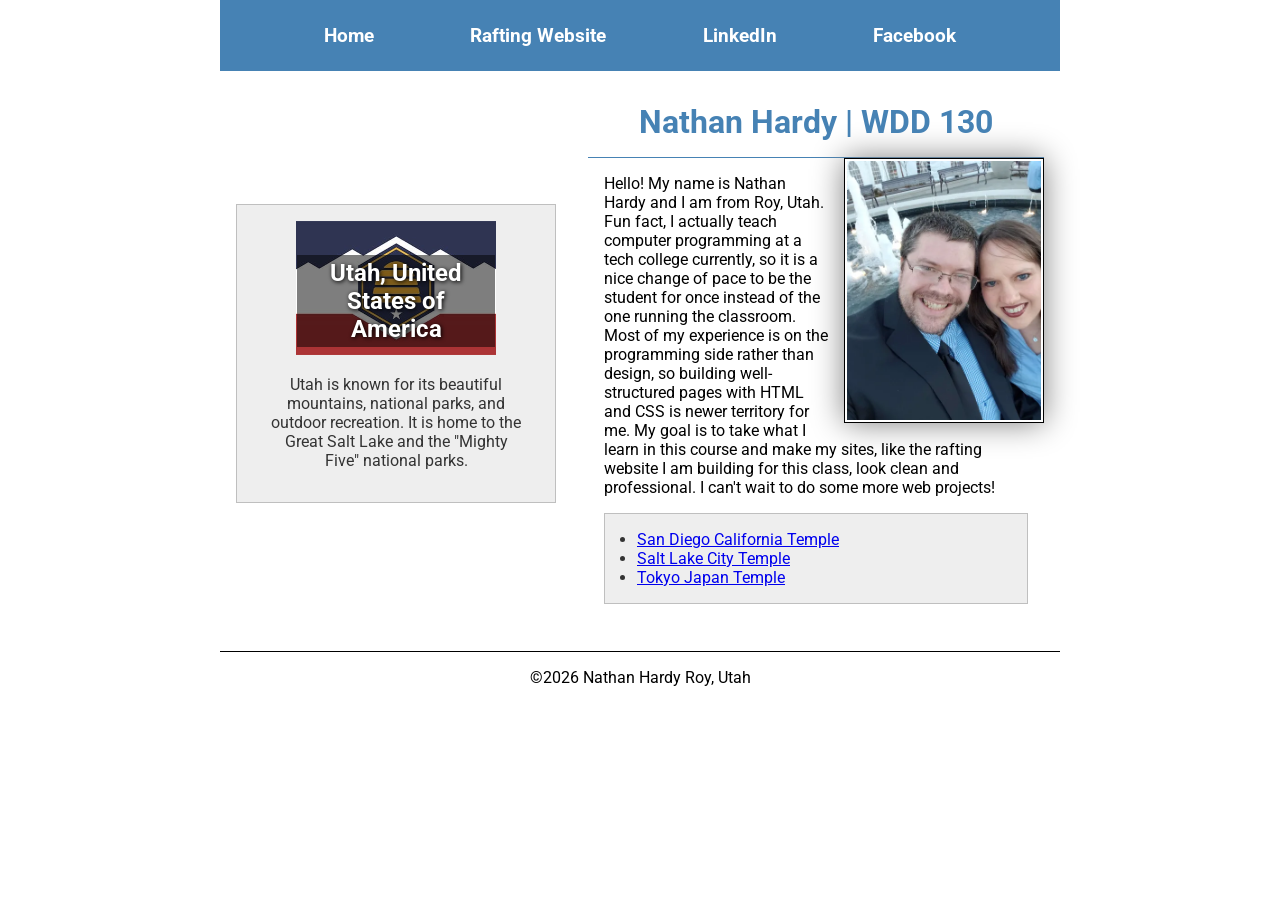
<file: index.html>
<!DOCTYPE html>
<html lang="en">

<head>
    <meta charset="UTF-8">
    <meta name="viewport" content="width=device-width, initial-scale=1.0">
    <meta name="description"
      content="Nathan Hardy's personal homepage for WDD 130 featuring his background, computer programming experience, and introduction to web development projects.">
    <meta name="author" content="Nathan Hardy">
    <link rel="preconnect" href="https://fonts.googleapis.com">
    <link rel="preconnect" href="https://fonts.gstatic.com" crossorigin>
    <link
      href="https://fonts.googleapis.com/css2?family=Roboto:ital,wght@0,400;0,700;1,400&display=swap"
      rel="stylesheet">
    <link rel="stylesheet" href="styles/styles.css">
    <title>Nathan Hardy | WDD 130</title>
</head>

<body>
    <header>
        <nav>
            <a href="#">Home</a>
            <a href="wwr/about.html">Rafting Website</a>
            <a href="https://linkedin.com">LinkedIn</a>
            <a href="https://facebook.com">Facebook</a>
        </nav>
    </header>

    <div class="grid">
        <main>
            <h1>Nathan Hardy | WDD 130</h1>
            <img src="images/profile.webp" alt="Hello, my name is Nathan Hardy" width="200">
            <p>Hello! My name is Nathan Hardy and I am from Roy, Utah. Fun fact, I actually teach
                computer programming at a tech college currently, so it is a nice change of pace
                to be the student for once instead of the one running the classroom. Most of my
                experience is on the programming side rather than design, so building
                well-structured pages with HTML and CSS is newer territory for me. My goal is to
                take what I learn in this course and make my sites, like the rafting website I am
                building for this class, look clean and professional. I can't wait to do some more
                web projects!
            </p>

            <ul class="box indent">
                <li><a href="https://www.churchofjesuschrist.org/temples/details/san-diego-california-temple?lang=eng"
                      target="_blank">
                        San Diego California Temple</a></li>
                <li><a href="https://www.churchofjesuschrist.org/temples/details/salt-lake-temple?lang=eng"
                      target="_blank">
                        Salt Lake City Temple</a></li>
                <li><a href="https://www.churchofjesuschrist.org/temples/details/tokyo-japan-temple?lang=eng"
                      target="_blank">Tokyo
                        Japan Temple</a></li>
            </ul>
        </main>
        <aside class="box">
            <h2>Utah, United States of America</h2>
            <img src="images/flag.jpg" alt="Flag of Utah">
            <p>
                Utah is known for its beautiful mountains, national parks, and outdoor recreation.
                It is home to the Great Salt Lake and the "Mighty Five" national parks.
            </p>
        </aside>
    </div>
    <footer>
        <p>&copy;2026 Nathan Hardy Roy, Utah</p>
    </footer>
</body>

</html>
</file>
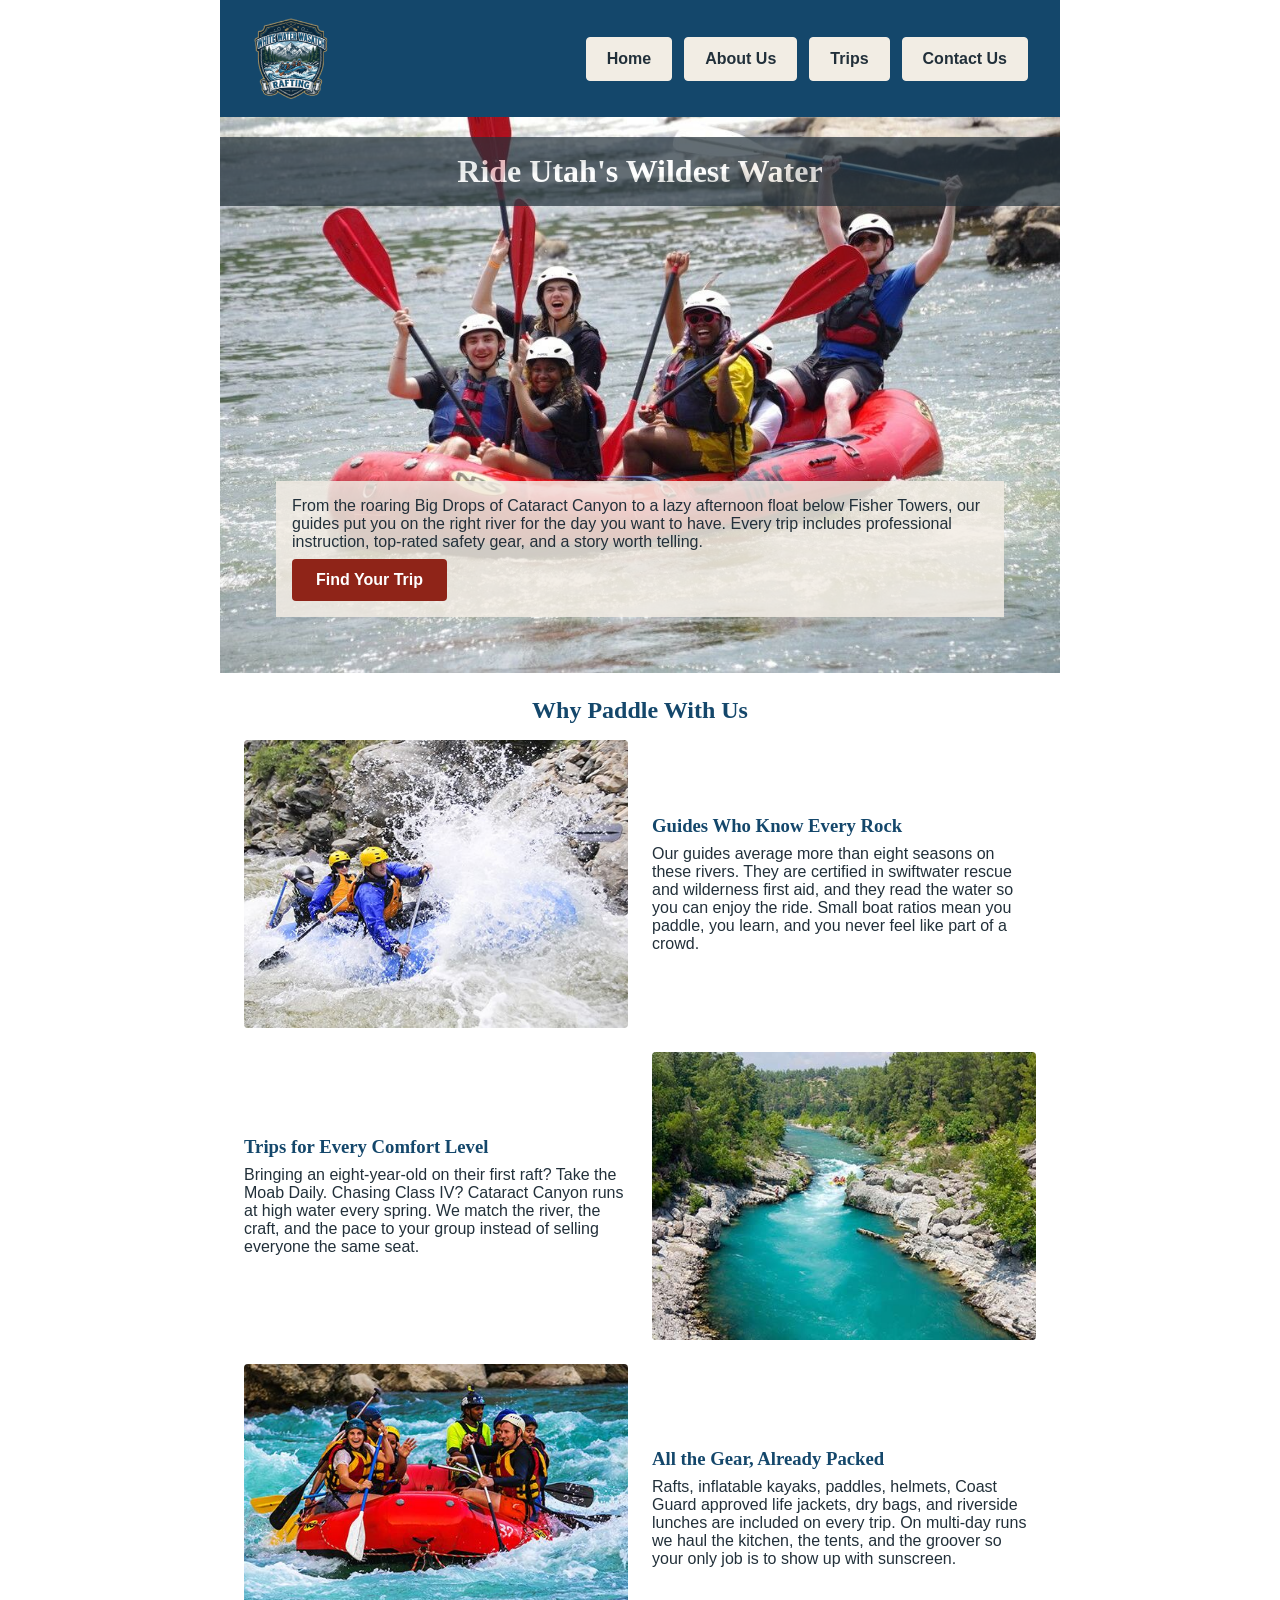
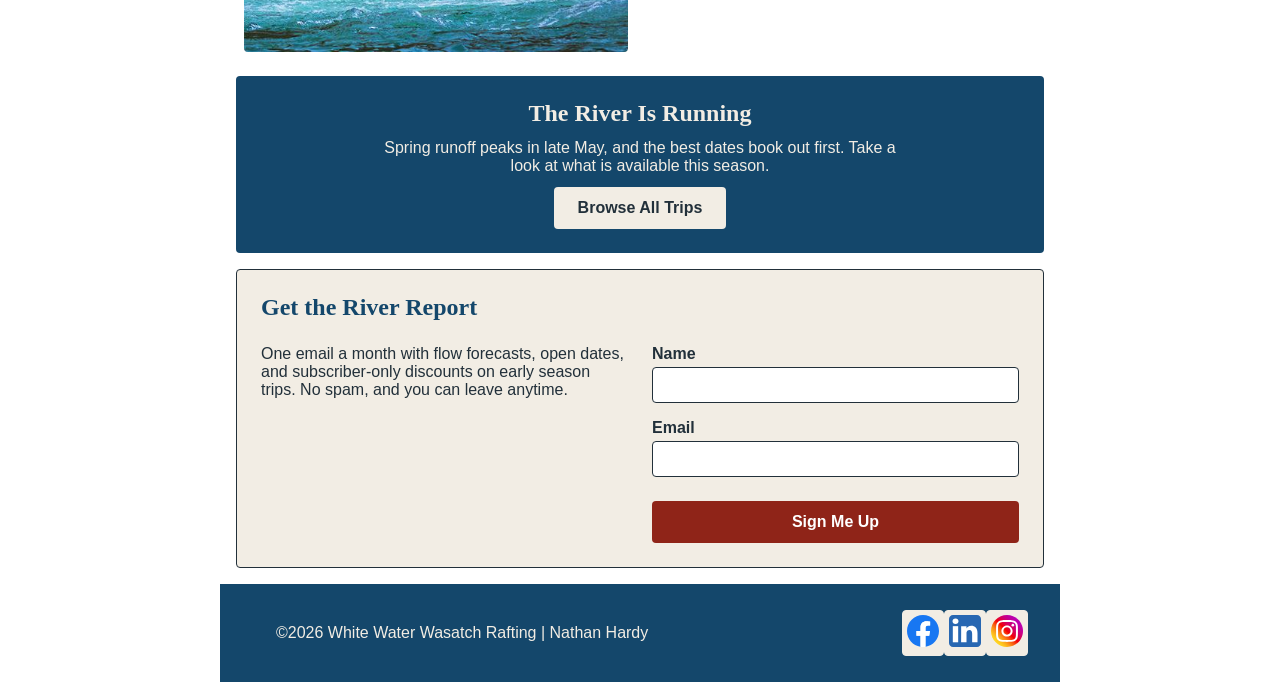
<file: wwr/index.html>
<!DOCTYPE html>
<html lang="en">

<head>
    <meta charset="UTF-8">
    <meta name="viewport" content="width=device-width, initial-scale=1.0">
    <meta name="description"
      content="White Water Wasatch Rafting guides half-day and multi-day whitewater trips on Utah's Colorado, Green, and Weber rivers. Book a guided adventure for your family, friends, or group.">
    <meta name="author" content="Nathan Hardy">
    <link rel="stylesheet" href="styles/rafting.css">
    <title>White Water Wasatch Rafting | Guided Whitewater Trips in Utah</title>
</head>

<body>
    <header>
        <img src="images/logo.png" alt="White Water Wasatch Rafting logo">
        <nav>
            <ul>
                <li><a href="index.html">Home</a></li>
                <li><a href="about.html">About Us</a></li>
                <li><a href="trips.html">Trips</a></li>
                <li><a href="contact.html">Contact Us</a></li>
            </ul>
        </nav>
    </header>

    <main>
        <div class="hero">
            <img src="images/home-page.jpg"
              alt="Six rafters in helmets and life jackets raising their paddles in celebration as their red raft runs a rapid">
            <h1>Ride Utah's Wildest Water</h1>
            <article>
                <p>From the roaring Big Drops of Cataract Canyon to a lazy afternoon
                    float below Fisher Towers, our guides put you on the right river
                    for the day you want to have. Every trip includes professional
                    instruction, top-rated safety gear, and a story worth telling.
                </p>
                <a class="button" href="trips.html">Find Your Trip</a>
            </article>
        </div>

        <section class="offerings">
            <h2>Why Paddle With Us</h2>
            <div class="offerings-grid">
                <figure class="offering-image">
                    <img src="images/guided-rapid.jpg"
                      alt="Guide steering a raft through a breaking wave in a rocky rapid">
                </figure>
                <div class="offering-text">
                    <h3>Guides Who Know Every Rock</h3>
                    <p>Our guides average more than eight seasons on these rivers.
                        They are certified in swiftwater rescue and wilderness first
                        aid, and they read the water so you can enjoy the ride. Small
                        boat ratios mean you paddle, you learn, and you never feel
                        like part of a crowd.
                    </p>
                </div>

                <div class="offering-text">
                    <h3>Trips for Every Comfort Level</h3>
                    <p>Bringing an eight-year-old on their first raft? Take the Moab
                        Daily. Chasing Class IV? Cataract Canyon runs at high water
                        every spring. We match the river, the craft, and the pace to
                        your group instead of selling everyone the same seat.
                    </p>
                </div>
                <figure class="offering-image">
                    <img src="images/canyon-float.jpg"
                      alt="Turquoise river winding through a pine-lined canyon with a raft in the distance">
                </figure>

                <figure class="offering-image">
                    <img src="images/gear-and-guides.jpg"
                      alt="Rafters in helmets and life jackets paddling a fully equipped raft through whitewater">
                </figure>
                <div class="offering-text">
                    <h3>All the Gear, Already Packed</h3>
                    <p>Rafts, inflatable kayaks, paddles, helmets, Coast Guard
                        approved life jackets, dry bags, and riverside lunches are
                        included on every trip. On multi-day runs we haul the kitchen,
                        the tents, and the groover so your only job is to show up
                        with sunscreen.
                    </p>
                </div>
            </div>
        </section>

        <section class="cta-band">
            <h2>The River Is Running</h2>
            <p>Spring runoff peaks in late May, and the best dates book out first.
                Take a look at what is available this season.
            </p>
            <a class="button" href="trips.html">Browse All Trips</a>
        </section>

        <section class="newsletter">
            <h2>Get the River Report</h2>
            <p>One email a month with flow forecasts, open dates, and subscriber-only
                discounts on early season trips. No spam, and you can leave anytime.
            </p>
            <form class="newsletter-form" action="#" method="post">
                <div class="form-row">
                    <label for="newsletter-name">Name</label>
                    <input type="text" id="newsletter-name" name="name" required>
                </div>
                <div class="form-row">
                    <label for="newsletter-email">Email</label>
                    <input type="email" id="newsletter-email" name="email" required>
                </div>
                <button type="submit" class="submit-btn">Sign Me Up</button>
            </form>
        </section>
    </main>

    <footer>
        <p>&copy;2026 White Water Wasatch Rafting | Nathan Hardy</p>
        <nav class="socialmedia">
            <a href="https://facebook.com">
                <img src="images/facebook.svg" alt="Facebook Icon">
            </a>
            <a href="https://linkedin.com">
                <img src="images/linkedin.svg" alt="LinkedIn Icon">
            </a>
            <a href="https://instagram.com">
                <img src="images/instagram.svg" alt="Instagram Icon">
            </a>
        </nav>
    </footer>
</body>

</html>
</file>
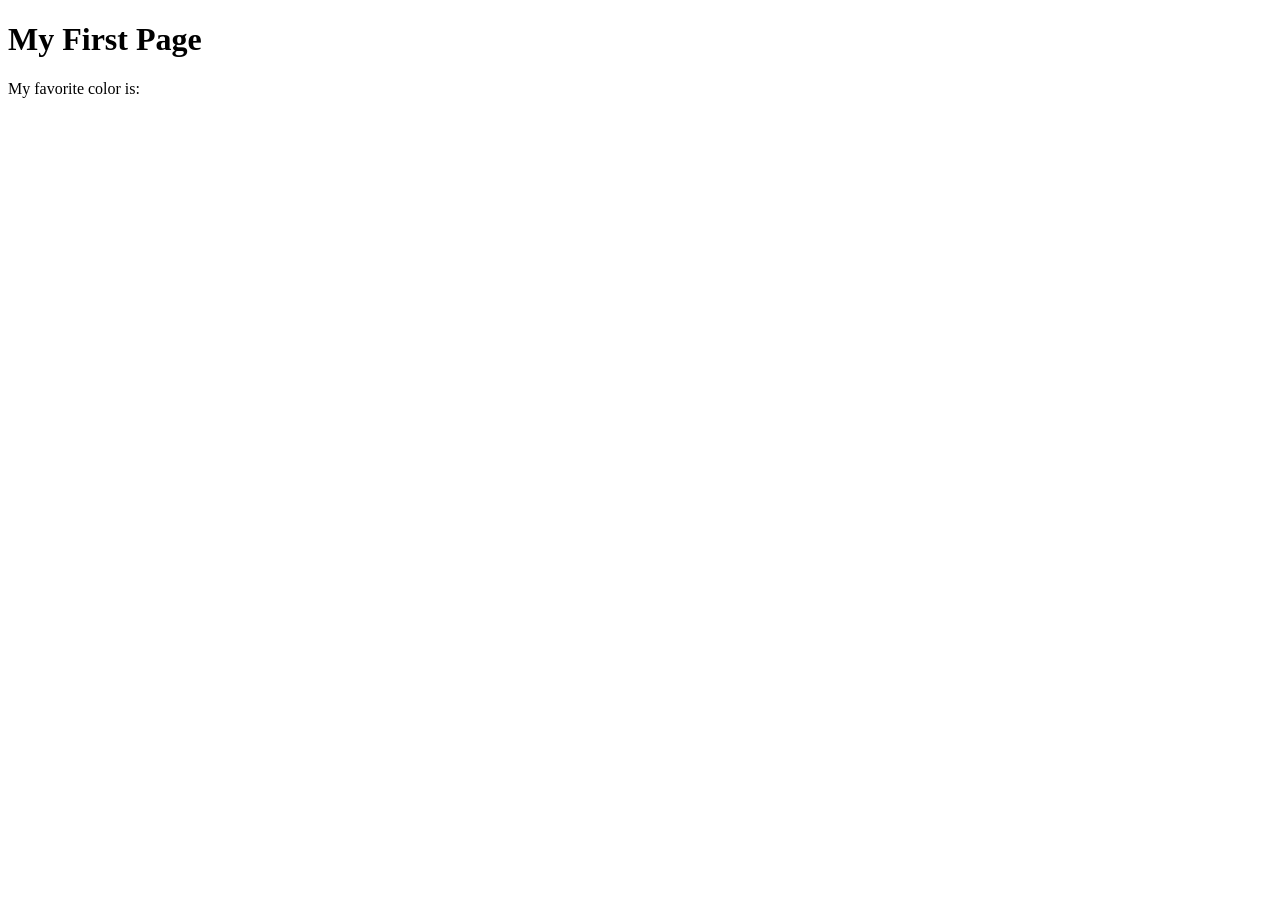
<file: week01/first-page.html>
<!DOCTYPE html>
<html lang="en">
<head>
    <meta charset="UTF-8">
    <meta name="viewport" content="width=device-width, initial-scale=1.0">
    <title>My First Page</title>
</head>
<body>
    <h1>My First Page</h1>
    <p>My favorite color is: </p>
</body>
</html>
</file>
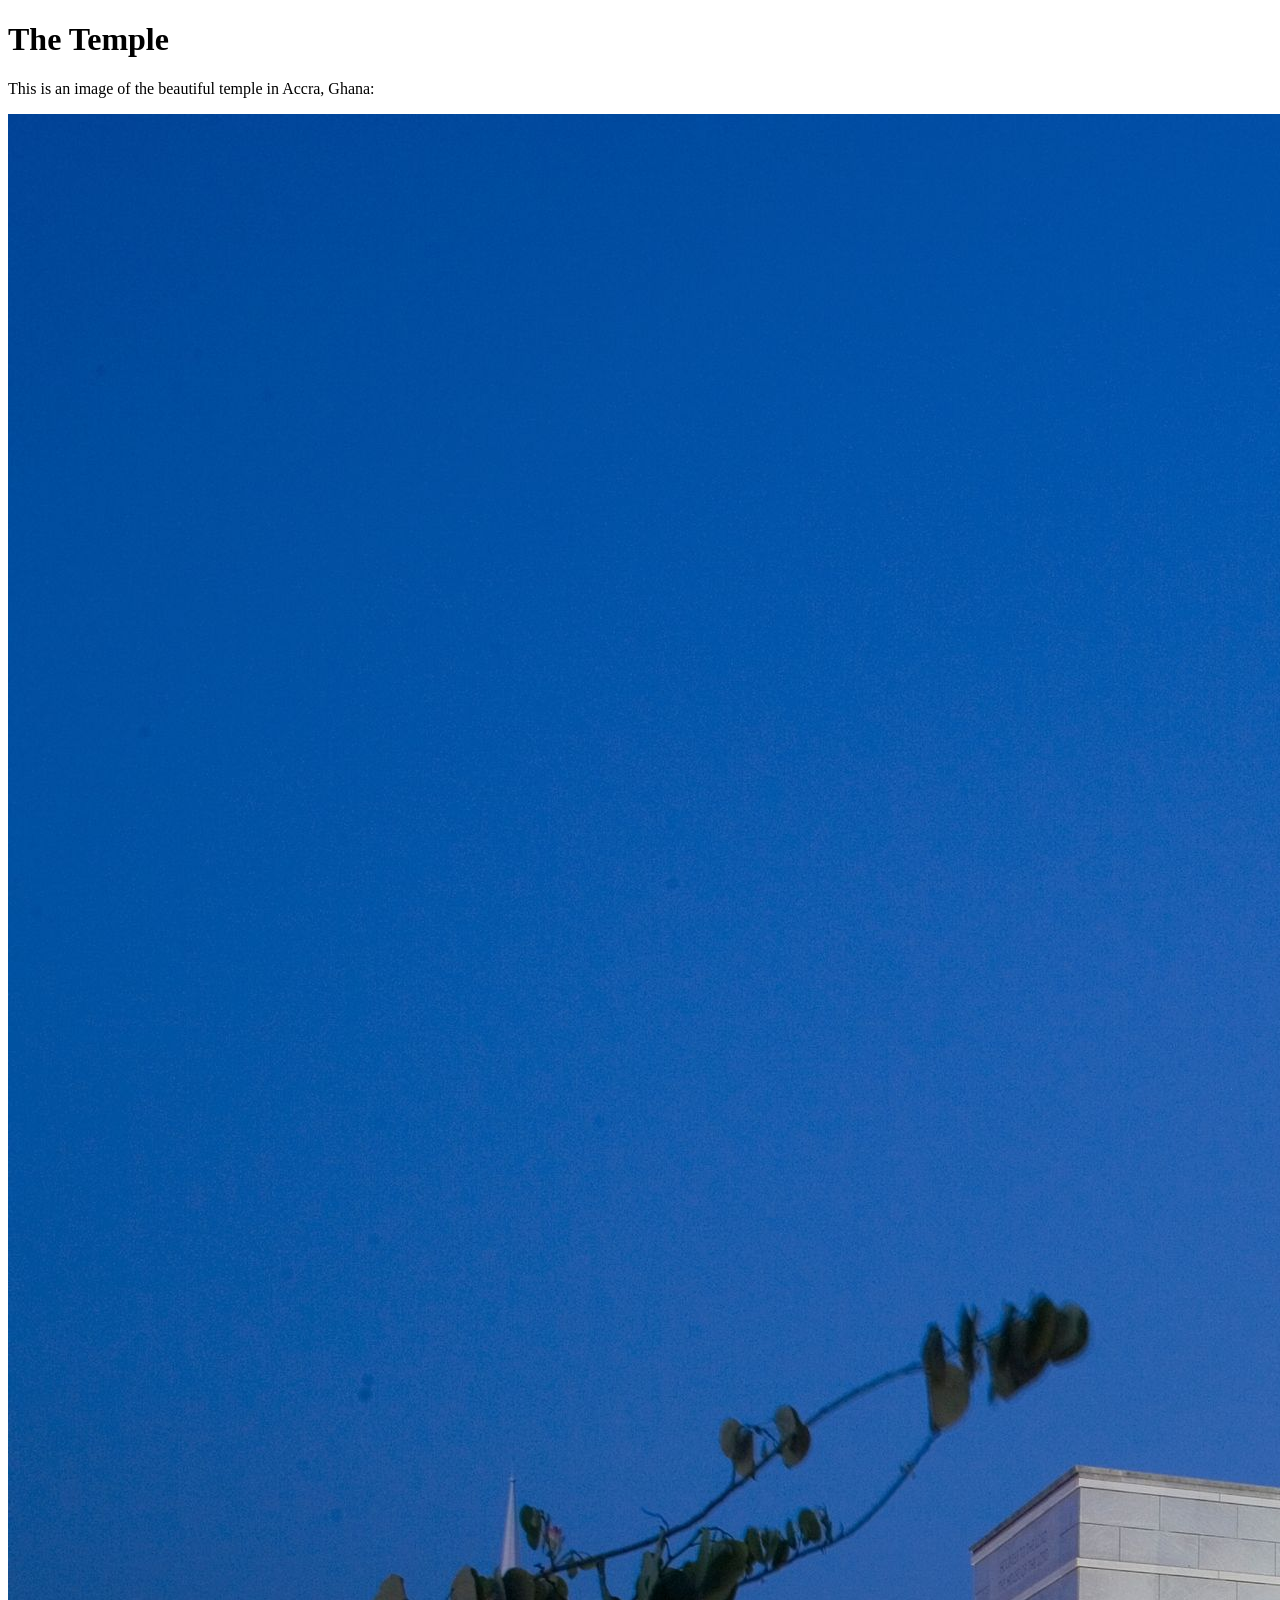
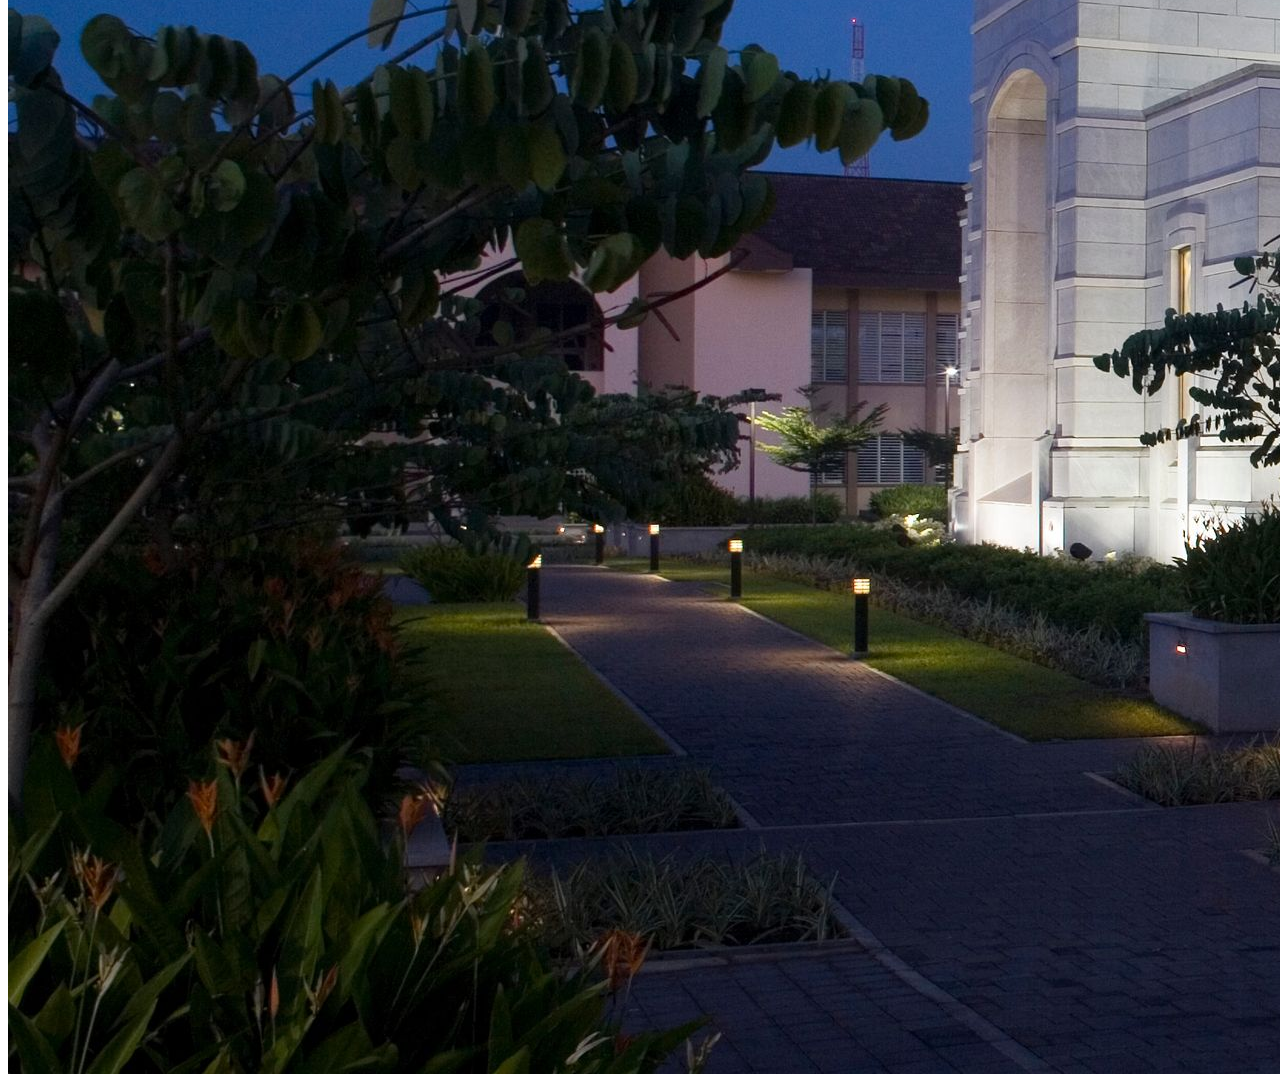
<file: week01/images.html>
<!DOCTYPE html>
<html lang="en">
<head>
    <meta charset="UTF-8">
    <meta name="viewport" content="width=device-width, initial-scale=1.0">
    <title>Temple Image</title>
</head>
<body>
    <h1>The Temple</h1>
    <p>This is an image of the beautiful temple in Accra, Ghana:</p>
    <img src="images/temple-large.jpeg" alt="The Accra Ghana Temple">
    
</body>
</html>
</file>
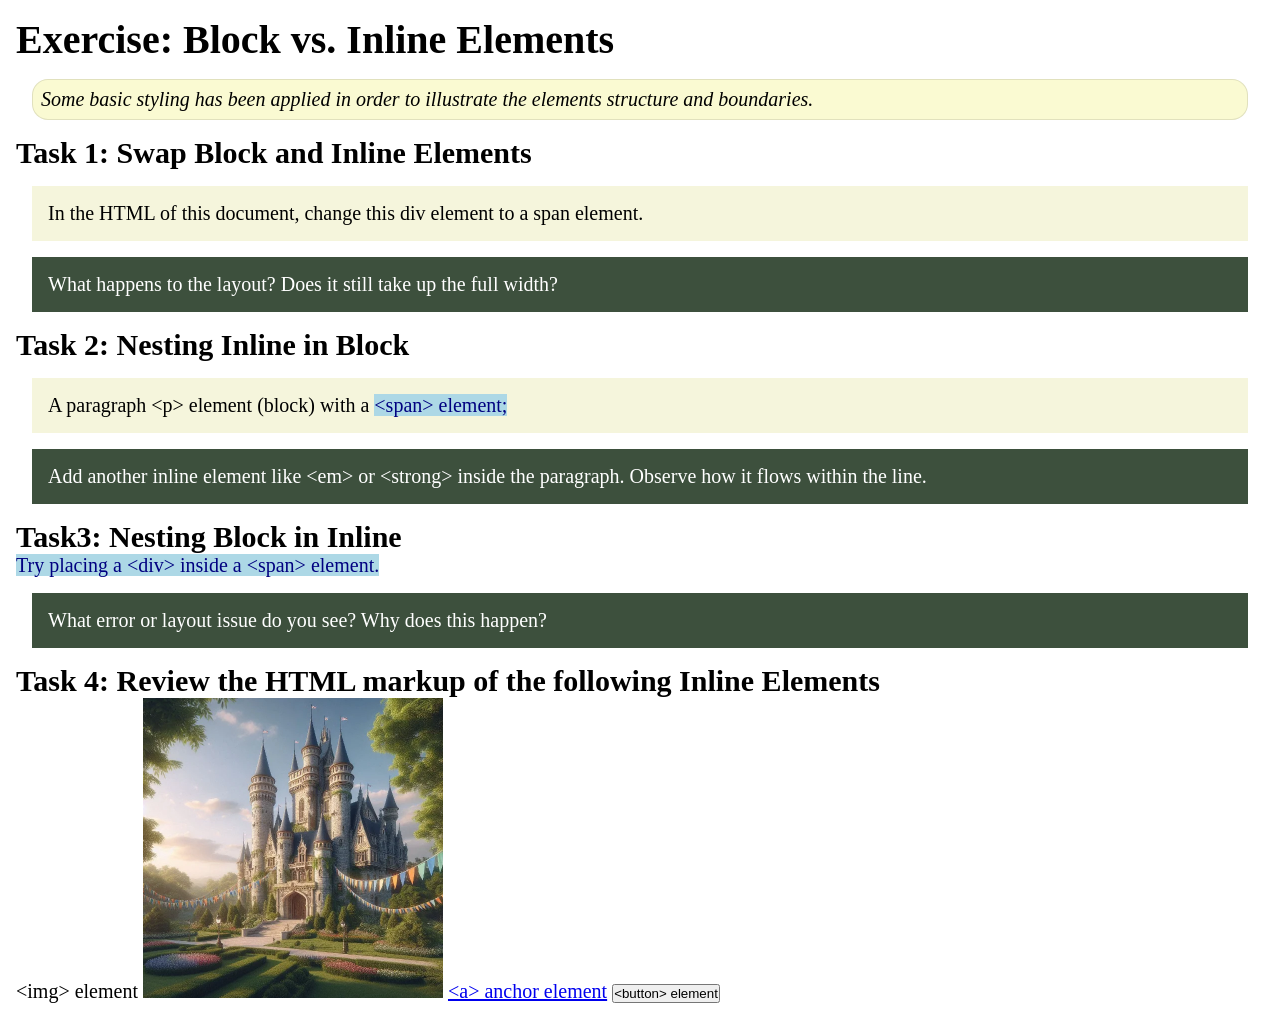
<file: week02/block-vs-inline.html>
<!DOCTYPE html>
<html lang="en">

<head>
    <meta charset="UTF-8">
    <meta name="viewport" content="width=device-width, initial-scale=1.0">
    <title>Exercise: Block vs. Inline Elements</title>
    <link rel="stylesheet" href="styles/block-vs-inline.css">
</head>

<body>
    <main>
        <h1>Exercise: Block vs. Inline Elements</h1>
        <p class="note">Some basic styling has been applied in order to illustrate the elements structure and
            boundaries.</p>

        <h2>Task 1: Swap Block and Inline Elements</h2>
        <div>In the HTML of this document, change this div element to a span element.</div>

        <p class="question">What happens to the layout? Does it still take up the full width?</p>

        <h2>Task 2: Nesting Inline in Block</h2>
        <p>A paragraph &lt;p&gt; element (block) with a <span>&lt;span&gt; element;</span></p>
        <p class="question">Add another inline element like &lt;em&gt; or &lt;strong&gt; inside the paragraph. Observe
            how it flows within the line.</p>

        <h2>Task3: Nesting Block in Inline</h2>
        <span>Try placing a &lt;div&gt; inside a &lt;span&gt; element.</span>
            <p class="question">What error or layout issue do you see? Why does this happen?</p>


            <h2>Task 4: Review the HTML markup of the following Inline Elements</h2>
        &lt;img&gt; element
        <img src="images/castle.webp" alt="placeholder image (images are inline)" width="300" height="300">
        <a href="https://churchofjesuschrist.org">&lt;a&gt; anchor element</a>
        <button type="button">&lt;button&gt; element</button>
    </main>
</body>

</html>
</file>
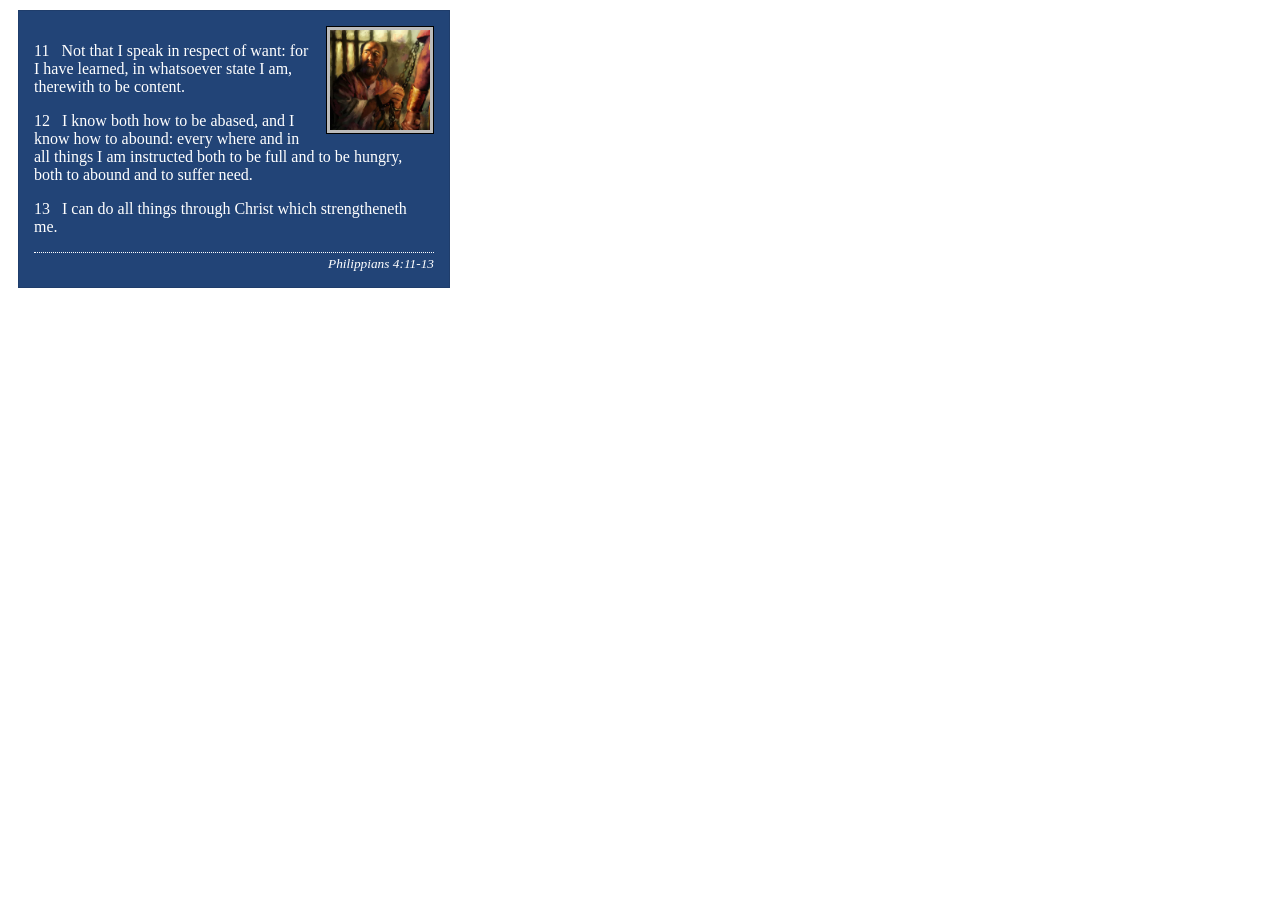
<file: week02/box-model-solution.html>
<!DOCTYPE html>
<html lang="en">
<head>
    <meta charset="UTF-8">
    <meta name="viewport" content="width=device-width, initial-scale=1.0">
    <title>Box Model Activity</title>
    <link rel="stylesheet" href="styles/box-model-solution.css">
</head>
<body>
    <main>
        <div class="callout">
            <img src="images/apostle-paul-imprisoned.webp" alt="Paul the Apostle - Imprisoned in Rome" width="200" height="200">
            <blockquote>
                <p>11 &nbsp; Not that I speak in respect of want: for I have learned, in whatsoever state I am, therewith to be content.</p>
                <p>12 &nbsp; I know both how to be abased, and I know how to abound: every where and in all things I am instructed both to be full and to be hungry, both to abound and to suffer need.</p>
                <p>13 &nbsp; I can do all things through Christ which strengtheneth me.</p>
            </blockquote>
            <cite>Philippians 4:11-13</cite>
        </div>
    </main>
</body>
</html>
</file>
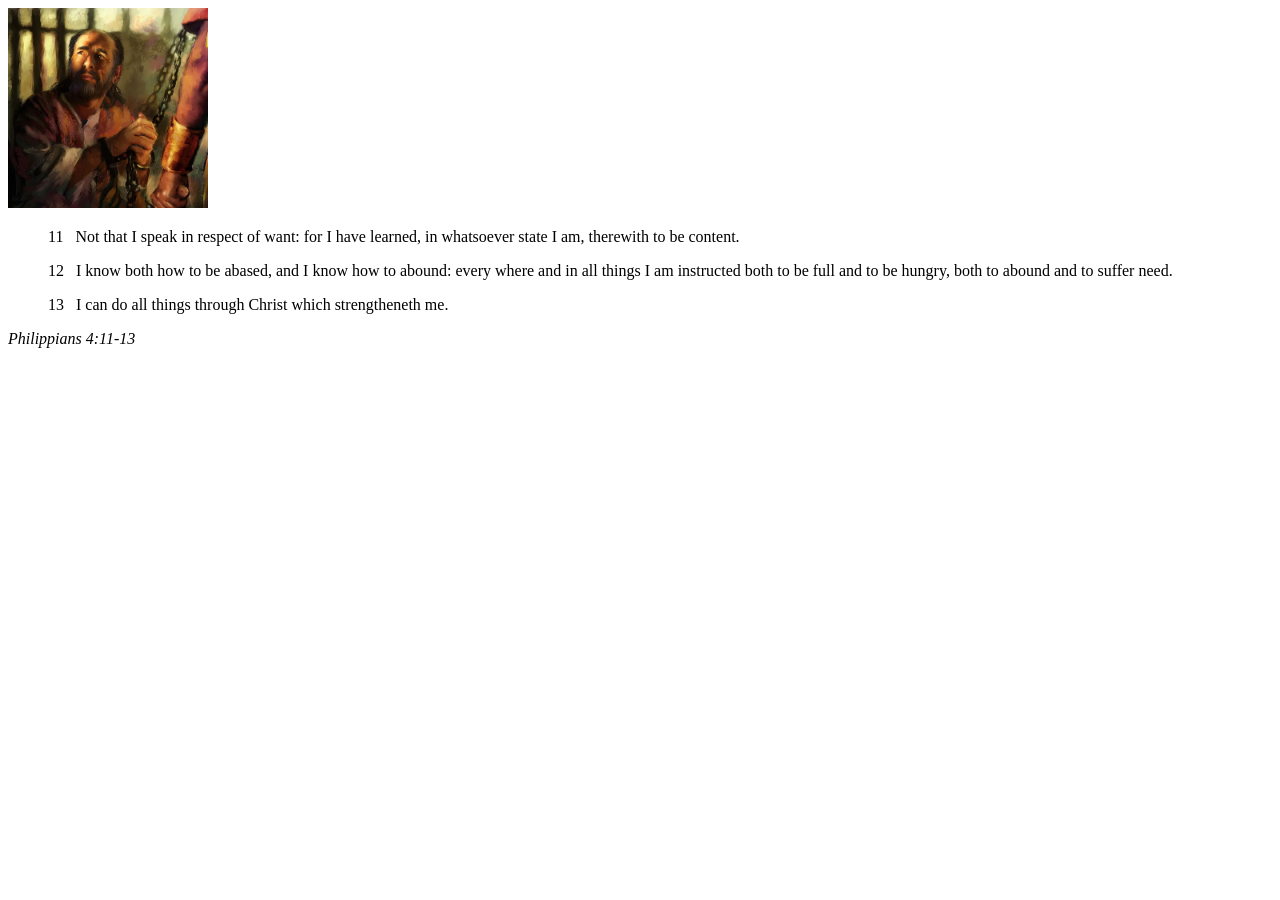
<file: week02/box-model.html>
<!DOCTYPE html>
<html lang="en">
<head>
    <meta charset="UTF-8">
    <meta name="viewport" content="width=device-width, initial-scale=1.0">
    <title>Box Model Activity</title>
</head>
<body>
    <main>
        <div class="callout">
            <img src="images/apostle-paul-imprisoned.webp" alt="Paul the Apostle - Imprisoned in Rome" width="200" height="200">
            <blockquote>
                <p>11 &nbsp; Not that I speak in respect of want: for I have learned, in whatsoever state I am, therewith to be content.</p>
                <p>12 &nbsp; I know both how to be abased, and I know how to abound: every where and in all things I am instructed both to be full and to be hungry, both to abound and to suffer need.</p>
                <p>13 &nbsp; I can do all things through Christ which strengtheneth me.</p>
            </blockquote>
            <cite>Philippians 4:11-13</cite>
        </div>
    </main>
</body>
</html>
</file>
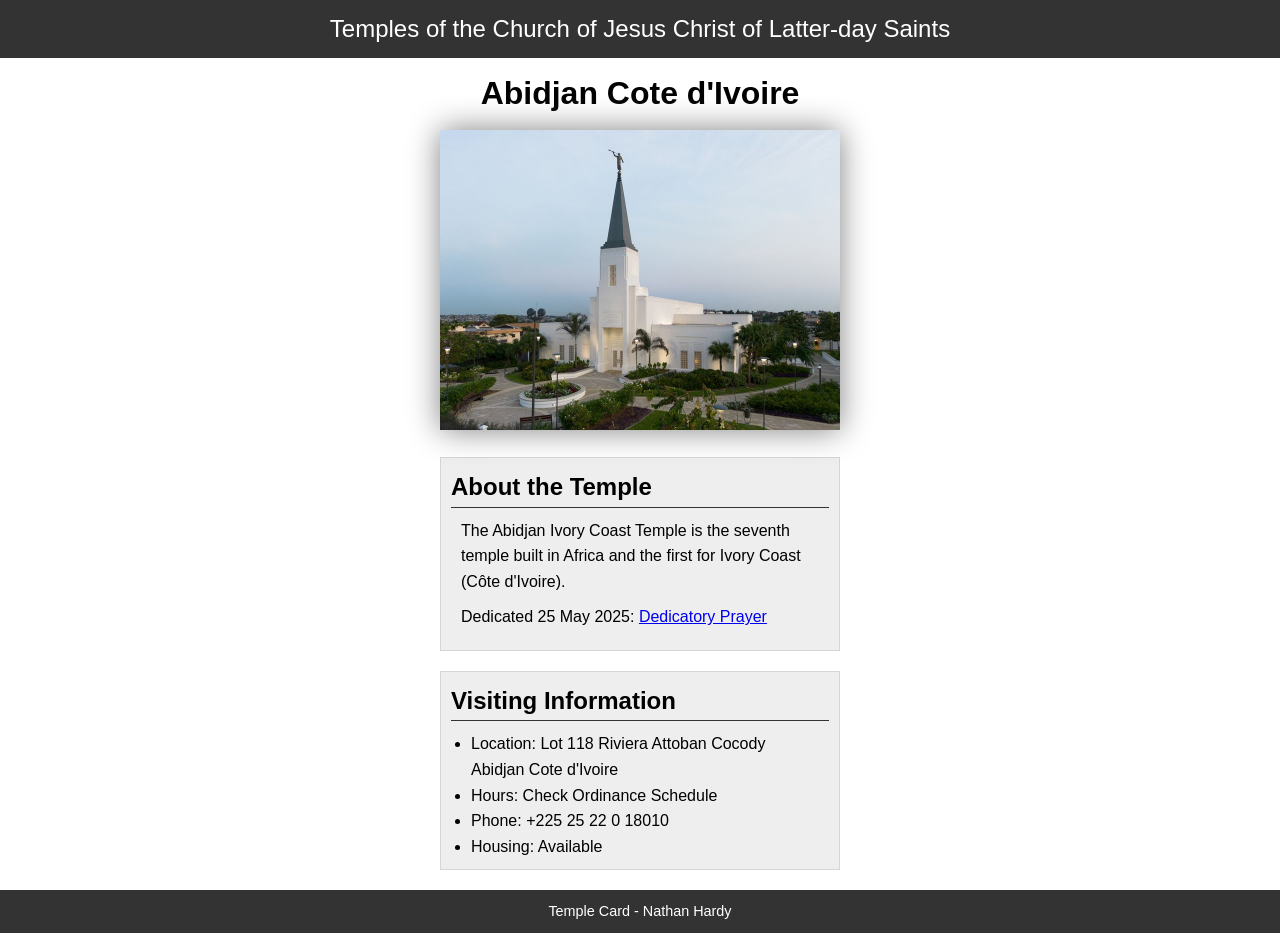
<file: week02/temple.html>
<!DOCTYPE html>
<html lang="en">

<head>
    <meta charset="UTF-8">
    <meta name="viewport" content="width=device-width, initial-scale=1.0">
    <link rel="stylesheet" href="styles/temple.css">
    <title>Temple Card - Abidjan Cote d'Ivoire</title>
</head>

<body>
    <header>
        <p>Temples of the Church of Jesus Christ of Latter-day Saints</p>
    </header>
    <main>
        <h1>Abidjan Cote d'Ivoire</h1>
        <picture>
            <img src="images/abidjan-ivory-coast.jpeg" alt="Abidjan Cote d'Ivoire Temple">
        </picture>
        <section>
            <h2>About the Temple</h2>
            <p>The Abidjan Ivory Coast Temple is the seventh temple built in Africa and the first
                for Ivory Coast (Côte
                d'Ivoire).</p>
            <p>Dedicated 25 May 2025: <a
                  href="https://www.churchofjesuschrist.org/temples/dedicatory-prayer/abidjan-ivory-coast-temple/2025-05-25?lang=eng"
                  target="_blank" rel="noopener noreferrer">Dedicatory Prayer</a></p>
        </section>
        <section>
            <h2>Visiting Information</h2>
            <ul>
                <li>Location: Lot 118 Riviera Attoban Cocody Abidjan Cote d'Ivoire</li>
                <li>Hours: Check Ordinance Schedule</li>
                <li>Phone: +225 25 22 0 18010</li>
                <li>Housing: Available</li>
            </ul>
        </section>
    </main>
    <footer>
        <p>Temple Card - Nathan Hardy</p>
    </footer>
</body>

</html>
</file>
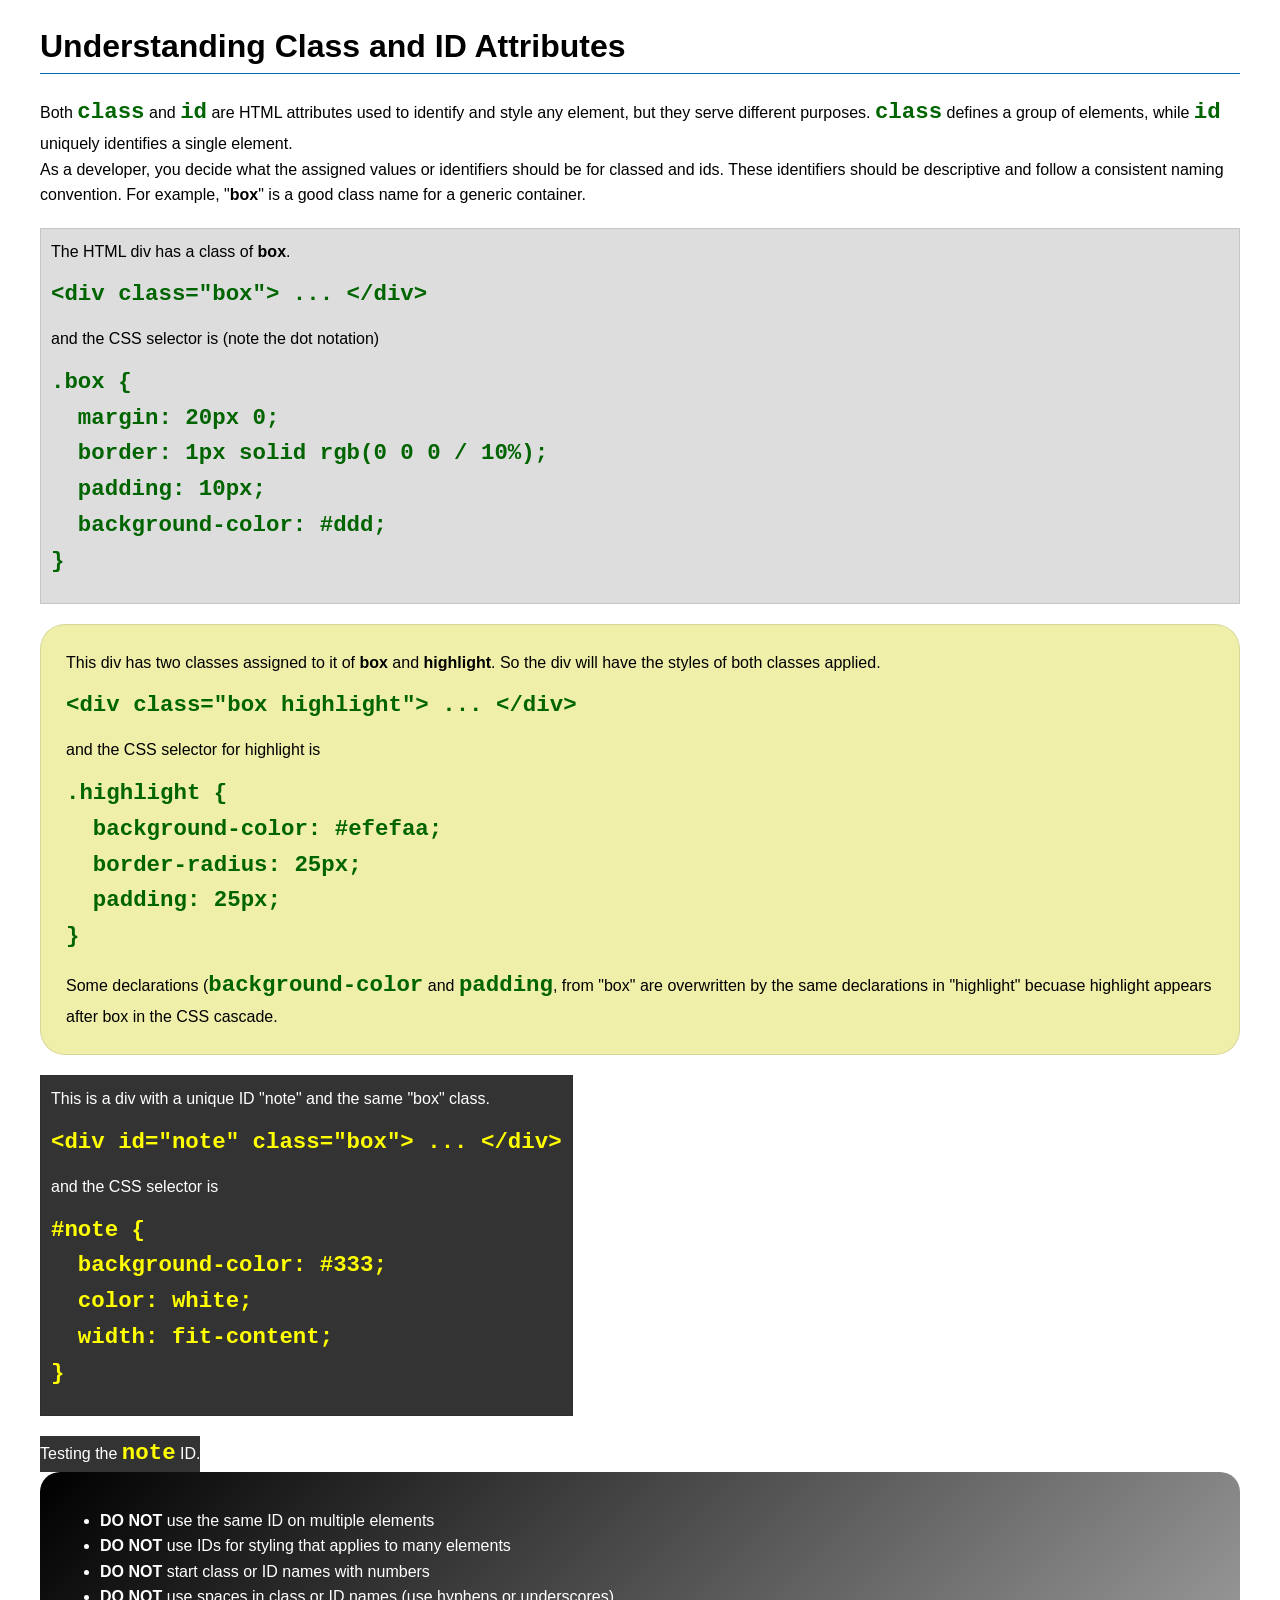
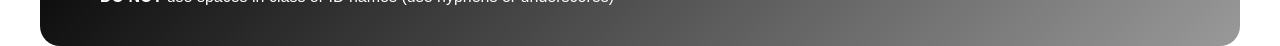
<file: week03/class-and-id.html>
<!DOCTYPE html>
<html lang="en">

<head>
    <meta charset="UTF-8">
    <meta name="viewport" content="width=device-width, initial-scale=1.0">
    <title>Class vs ID Attributes</title>
    <link rel="stylesheet" href="styles/class-and-id.css">
</head>

<body>
    <h1>Understanding Class and ID Attributes</h1>
    <p>Both <code>class</code> and <code>id</code> are HTML attributes used to identify and style any element, but they
        serve different purposes. <code>class</code> defines a group of elements, while <code>id</code> uniquely
        identifies a single element.</p>
    <p>As a developer, you decide what the assigned values or identifiers should be for classed and ids. These
        identifiers should be
        descriptive and follow a consistent naming convention. For example, "<strong>box</strong>" is a good class name
        for a generic container.</p>
    <div class="box">
        <p>The HTML div has a class of <strong>box</strong>.</p>
        <pre><code class="html">&lt;div class="box"&gt; ... &lt;/div&gt;</code></pre>
        and the CSS selector is (note the dot notation)
        <pre><code class="css">.box {
  margin: 20px 0;
  border: 1px solid rgb(0 0 0 / 10%);
  padding: 10px;
  background-color: #ddd; 
}</code></pre>
    </div>

    <div class="box highlight">
        <p>This div has two classes assigned to it of <strong>box</strong> and <strong>highlight</strong>. So the div
            will have the styles of both classes applied.</p>
        <pre><code class="html">&lt;div class="box highlight"&gt; ... &lt;/div&gt;</code></pre>
        and the CSS selector for highlight is
        <pre><code class="css">.highlight {
  background-color: #efefaa;
  border-radius: 25px;
  padding: 25px;
}</code></pre>
<p>Some declarations (<code>background-color</code> and <code>padding</code>, from "box" are overwritten by the same declarations in "highlight" becuase highlight appears after box in the CSS cascade.</p>
    </div>

    <div id="note" class="box">
        <p>This is a div with a unique ID "note" and the same "box" class.</p>
        <pre><code class="html">&lt;div id="note" class="box"&gt; ... &lt;/div&gt;</code></pre>
        and the CSS selector is
        <pre><code class="css">#note {
  background-color: #333;
  color: white;
  width: fit-content;
}</code></pre>
    </div>

    <div id="note">
        <p>Testing the <code>note</code> ID.</p>
    </div>

    <section id="best-practice">
        <ul>
            <li><strong>DO NOT</strong> use the same ID on multiple elements</li>
            <li><strong>DO NOT</strong> use IDs for styling that applies to many elements</li>
            <li><strong>DO NOT</strong> start class or ID names with numbers</li>
            <li><strong>DO NOT</strong> use spaces in class or ID names (use hyphens or underscores)</li>
        </ul>
    </section>




</body>

</html>
</file>
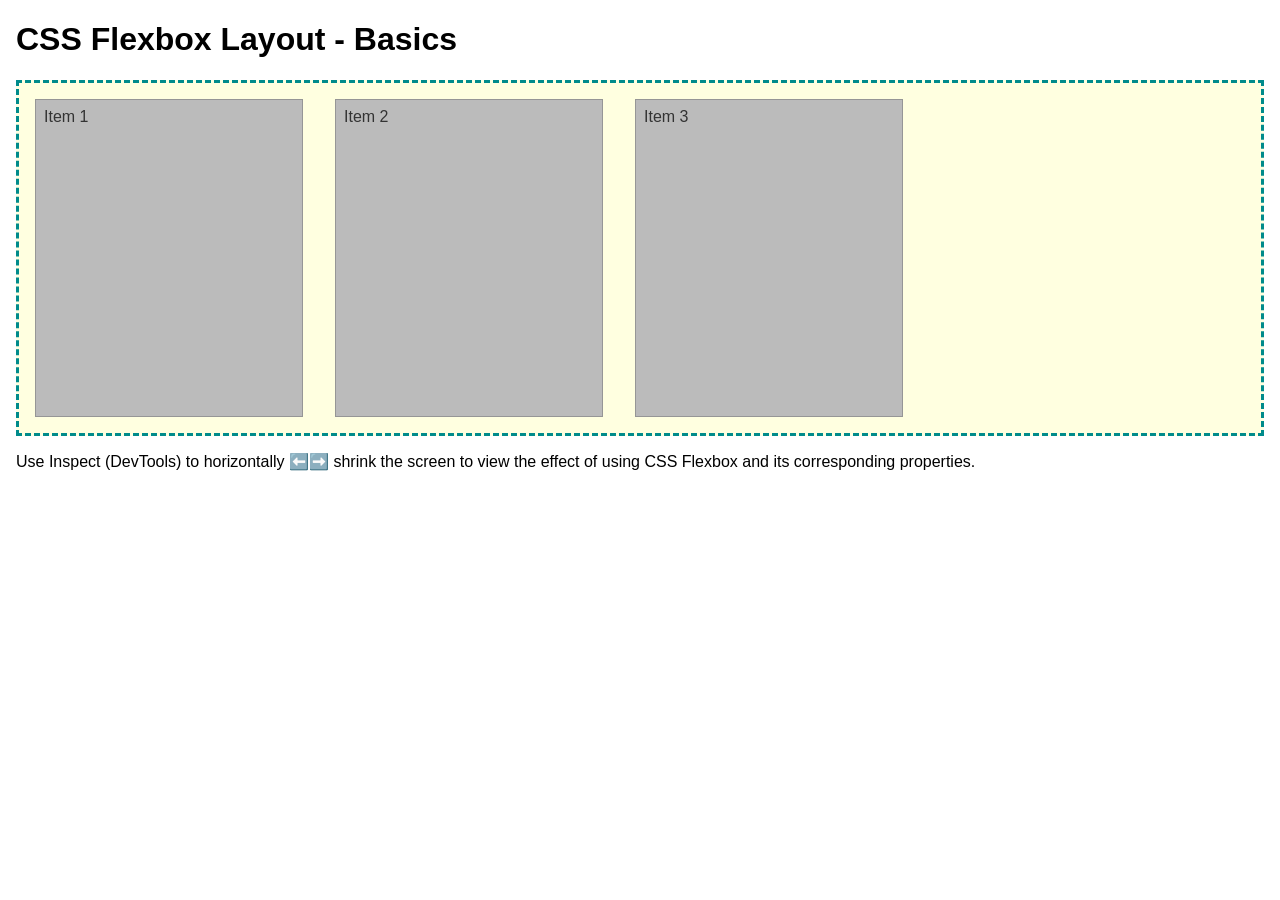
<file: week04/flexbox-layout.html>
<!DOCTYPE html>
<html lang="en">
<head>
    <meta charset="UTF-8">
    <meta name="viewport" content="width=device-width, initial-scale=1.0">
    <title>CSS Flexbox Layout - Basics</title>
    <link rel="stylesheet" href="styles/flexbox.css">
</head>
<body>
    <main>
        <h1>CSS Flexbox Layout - Basics</h1>
        <div class="flex-container">
            <div class="flex-item item1">Item 1</div>
            <div class="flex-item item2">Item 2</div>
            <div class="flex-item item3">Item 3</div>
        </div>
        <p>Use Inspect (DevTools) to horizontally ⬅️➡️ shrink the screen to view the effect of using CSS Flexbox and its corresponding properties.</p>
    </main>
</body>
</html>
</file>
<file: styles/styles.css>
* {
    margin: 0;
    padding: 0;
    box-sizing: border-box;
}

body {
    font-size: 16px;
    font-family: Roboto, Arial, sans-serif;
}

h1 {
    padding: 1rem;
    text-align: center;
    color: steelblue;
    border-bottom: 1px solid steelblue;
}

p {
    margin: 1rem;
}

header, .grid, footer {
    max-width: 840px;
    margin: 0 auto;
}

nav {
    display: flex;
    justify-content: space-evenly;
    align-items: center;
    background-color: steelblue;
    padding: 1rem;
}

nav a {
    display: block;
    padding: 0.5rem;
    text-decoration: none;
    font-size: 1.2rem;
    font-weight: 700;
    color: #fff;
}

.grid {
    display: grid;
    align-items: center;
}

main {
    grid-column: 2/3;
    margin: 1rem;
}

main img {
    float: right;
    margin: 0 0 1rem 1rem;
    width: 200px;
    height: auto;
    border: 1px solid black;
    padding: 2px;
    box-shadow: 0 0 30px gray;
}

aside {
    width: 20rem;
    position: relative;
    grid-column: 1/2;
    grid-row: 1/2;
    text-align: center;
}

aside img {
    width: 200px;
    height: auto;
}

aside h2 {
    position: absolute;
    top: 50px;
    left: 60px;
    right: 60px;
    padding: 0.25rem 0.5rem;
    color: #fff;
    background-color: rgb(0 0 0 / 0.5);
    text-shadow: 1px 1px 4px #000;
}

footer {
    margin-top: 15px;
    border-top: 1px solid #000;
    text-align: center;
}

/* Class Selectors */
.box {
    margin: 1rem;
    border: 1px solid rgb(0 0 0 / 0.2);
    padding: 1rem;
    background-color: #eee;
    color: #333;
}

.indent {
    padding-left: 2rem;
}
</file>
<file: wwr/styles/rafting.css>
:root {
    --primary-color: #14476b; /* deep river blue */
    --secondary-color: #c93c2a; /* raft red */
    --secondary-color-dark: #8f2418; /* darker raft red, meets AAA contrast (7:1) with white text */
    --accent1-color: #22303a; /* dark slate */
    --accent2-color: #f2ede4; /* sandstone white */
    --heading-font: Georgia, "Times New Roman", serif;
    --body-font: Arial, Helvetica, sans-serif;
}

* {
    margin: 0;
    padding: 0;
    box-sizing: border-box;
}

body {
    font-family: var(--body-font);
    color: var(--accent1-color);
}

header, main, footer {
    width: 100%;
    max-width: 840px;
    margin: 0 auto;
}

header {
    display: grid;
    grid-template-columns: auto 1fr;
    align-items: center;
    gap: 1rem;
    padding: 1rem 2rem;
    background-color: var(--primary-color);
    color: var(--accent2-color);
}

header img {
    max-height: 85px;
    width: auto;
}

nav ul {
    list-style-type: none;
    display: flex;
    justify-content: flex-end;
    gap: 0.75rem;
    margin: 0;
    padding: 0;
}

nav a {
    display: block;
    padding: 12px 20px;
    background-color: var(--accent2-color);
    border: 1px solid var(--accent2-color);
    border-radius: 4px;
    color: var(--accent1-color);
    text-decoration: none;
    font-weight: bold;
}

nav a:hover {
    background-color: var(--secondary-color);
    border-color: var(--secondary-color);
    color: #fff;
}

h1, h2 {
    font-family: var(--heading-font);
    color: var(--primary-color);
}

nav, p, section, article {
    margin: 16px;
    padding: 8px;
}

header nav {
    margin: 0;
    padding: 0;
}

.hero {
    position: relative;
}

.hero img {
    display: block;
    width: 100%;
    height: auto;
}

.hero h1 {
    position: absolute;
    top: 20px;
    width: 100%;
    padding: 16px;
    text-align: center;
    opacity: 0.7;
    background-color: var(--accent1-color);
    color: #fff;
}

.hero article {
    position: absolute;
    bottom: 40px;
    left: 40px;
    right: 40px;
    padding: 16px;
    background-color: rgb(242 237 228 / 0.85);
}

.hero article p {
    margin: 0;
    padding: 0;
}

.hero article img {
    float: right;
    width: 150px;
    margin: 0 0 8px 16px;
    border: 1px solid var(--accent1-color);
}

.socialmedia a {
    text-decoration: none;
    display: inline-block;
    padding: 4px;
}

.socialmedia a:hover {
    background-color: transparent;
}

.socialmedia img {
    width: 32px;
    height: auto;
}

.history {
    display: grid;
    grid-template-columns: 1fr 260px 1fr;
    align-items: center;
    gap: 1.5rem;
}

.history h2 {
    grid-column: 1 / 4;
    text-align: center;
}

.history img {
    width: 100%;
    height: auto;
    border-radius: 4px;
}

.adventures {
    text-align: center;
}

.gallery {
    display: flex;
    justify-content: space-between;
    gap: 1rem;
    margin-top: 1rem;
}

.gallery figure {
    flex: 1 1 0;
}

.gallery img {
    width: 100%;
    aspect-ratio: 4 / 3;
    object-fit: cover;
    border-radius: 4px;
}

.gallery figcaption {
    margin-top: 0.5rem;
    font-size: 0.9rem;
}

footer {
    display: flex;
    justify-content: space-between;
    align-items: center;
    padding: 1rem 2rem;
    background-color: var(--primary-color);
    color: var(--accent2-color);
}

footer nav.socialmedia {
    display: flex;
    margin: 0;
    padding: 0;
}

.contact-intro {
    text-align: center;
}

.contact-intro address {
    font-style: normal;
    margin-top: 0.5rem;
}

.contact-intro address p {
    margin: 0;
    padding: 0;
    font-weight: bold;
}

.contact-intro a {
    color: inherit;
    text-decoration: none;
}

.contact-main {
    display: flex;
    align-items: stretch;
    gap: 1.5rem;
}

iframe.map {
    display: block;
    flex: 1 1 0;
    width: 100%;
    min-height: 300px;
    border: 0;
    border-radius: 4px;
}

.team {
    text-align: center;
    background-color: var(--accent2-color);
    border: 1px solid var(--accent1-color);
    border-radius: 4px;
}

.team-gallery {
    display: flex;
    justify-content: space-between;
    gap: 1rem;
    margin-top: 1rem;
}

.team-gallery figure {
    flex: 1 1 0;
}

.team-gallery img {
    width: 150px;
    height: 150px;
    object-fit: cover;
    border-radius: 50%;
}

.team-gallery figcaption {
    margin-top: 0.5rem;
    font-size: 0.9rem;
}

.contact-form {
    display: flex;
    flex-direction: column;
    flex: 1 1 0;
}

.form-row {
    display: flex;
    flex-direction: column;
    margin-bottom: 1rem;
}

.form-row label {
    font-weight: bold;
    margin-bottom: 0.25rem;
}

.contact-form input[type="text"],
.contact-form input[type="email"],
.contact-form textarea,
.newsletter-form input[type="text"],
.newsletter-form input[type="email"] {
    padding: 0.5rem;
    border: 1px solid var(--accent1-color);
    border-radius: 4px;
    font-family: inherit;
    font-size: 1rem;
}

.contact-form textarea {
    resize: vertical;
}

fieldset.form-row {
    border: 1px solid var(--accent1-color);
    border-radius: 4px;
    padding: 0.75rem 1rem;
}

fieldset.form-row legend {
    font-weight: bold;
    padding: 0 0.5rem;
}

.radio-option,
.checkbox-option {
    display: flex;
    flex-direction: row;
    align-items: center;
    gap: 0.5rem;
    margin: 0.25rem 0;
}

.radio-option label,
.checkbox-option label {
    font-weight: normal;
    margin: 0;
}

.submit-btn {
    align-self: stretch;
    background-color: var(--secondary-color-dark);
    color: #fff;
    font-weight: bold;
    font-size: 1rem;
    padding: 0.75rem 1.5rem;
    border: none;
    border-radius: 4px;
    cursor: pointer;
    margin-top: 0.5rem;
}

.submit-btn:hover {
    background-color: #6e1b12;
}

/* Shared call-to-action button */

.button {
    display: inline-block;
    align-self: start;
    margin-top: 0.75rem;
    padding: 12px 24px;
    background-color: var(--secondary-color-dark);
    color: #fff;
    font-weight: bold;
    text-decoration: none;
    border-radius: 4px;
}

.button:hover {
    background-color: #6e1b12;
}

.hero article .button {
    margin-top: 0.5rem;
}

/* Home page: offerings grid */

.offerings {
    text-align: center;
}

.offerings-grid {
    display: grid;
    grid-template-columns: 1fr 1fr;
    align-items: center;
    gap: 1.5rem;
    margin-top: 1rem;
    text-align: left;
}

.offering-image img {
    display: block;
    width: 100%;
    aspect-ratio: 4 / 3;
    object-fit: cover;
    border-radius: 4px;
}

.offering-text h3 {
    font-family: var(--heading-font);
    color: var(--primary-color);
    margin-bottom: 0.5rem;
}

.offering-text p {
    margin: 0;
    padding: 0;
}

/* Home and trips pages: call-to-action band */

.cta-band {
    text-align: center;
    background-color: var(--primary-color);
    color: var(--accent2-color);
    border-radius: 4px;
    padding: 1.5rem;
}

.cta-band h2 {
    color: var(--accent2-color);
}

.cta-band p {
    margin: 0.75rem auto 0;
    padding: 0;
    max-width: 34rem;
}

.cta-band .button {
    background-color: var(--accent2-color);
    color: var(--accent1-color);
}

.cta-band .button:hover {
    background-color: #fff;
}

/* Home page: newsletter sign up */

.newsletter {
    display: grid;
    grid-template-columns: 1fr 1fr;
    align-items: start;
    gap: 1.5rem;
    background-color: var(--accent2-color);
    border: 1px solid var(--accent1-color);
    border-radius: 4px;
    padding: 1.5rem;
}

.newsletter h2 {
    grid-column: 1 / 3;
}

.newsletter p {
    margin: 0;
    padding: 0;
}

.newsletter-form {
    display: flex;
    flex-direction: column;
}

/* Trips page */

.trips-intro {
    display: flex;
    flex-direction: column;
}

.trips-intro p {
    margin: 0.5rem 0 0;
    padding: 0;
}

.trip {
    display: grid;
    grid-template-columns: 320px 1fr;
    align-items: start;
    gap: 1.5rem;
}

.trip-reverse {
    grid-template-columns: 1fr 320px;
}

.trip-reverse figure {
    order: 2;
}

.trip img {
    display: block;
    width: 100%;
    aspect-ratio: 4 / 3;
    object-fit: cover;
    border-radius: 4px;
}

.trip figcaption {
    margin-top: 0.5rem;
    font-size: 0.9rem;
    font-style: italic;
}

.trip-details p {
    margin: 0 0 0.75rem;
    padding: 0;
}

.trip-facts {
    list-style-type: none;
    display: grid;
    grid-template-columns: 1fr 1fr;
    gap: 0.25rem 1rem;
    padding: 0.75rem;
    background-color: var(--accent2-color);
    border-left: 4px solid var(--secondary-color-dark);
    border-radius: 4px;
    font-size: 0.9rem;
}

.trip-table table {
    width: 100%;
    border-collapse: collapse;
    margin-top: 1rem;
}

.trip-table caption {
    caption-side: bottom;
    margin-top: 0.5rem;
    font-size: 0.9rem;
    font-style: italic;
    text-align: left;
}

.trip-table th,
.trip-table td {
    padding: 0.6rem 0.75rem;
    border: 1px solid var(--accent1-color);
    text-align: left;
}

.trip-table thead th {
    background-color: var(--primary-color);
    color: var(--accent2-color);
}

.trip-table tbody tr:nth-child(even) {
    background-color: var(--accent2-color);
}

.trip-table .table-note {
    margin: 0.75rem 0 0;
    padding: 0;
    font-size: 0.9rem;
}

/* Narrow screens */

@media screen and (max-width: 760px) {
    header {
        grid-template-columns: 1fr;
        justify-items: center;
        text-align: center;
    }

    nav ul {
        flex-wrap: wrap;
        justify-content: center;
    }

    .hero h1 {
        position: static;
        opacity: 1;
    }

    .hero article {
        position: static;
        margin: 0;
    }

    .history,
    .gallery,
    .team-gallery,
    .contact-main,
    .offerings-grid,
    .newsletter,
    .trip,
    .trip-reverse {
        display: flex;
        flex-direction: column;
    }

    .trip-reverse figure {
        order: 0;
    }

    /* the 6 column table cannot shrink any further, so let it scroll */
    .trip-table {
        overflow-x: auto;
    }

    footer {
        flex-direction: column;
        gap: 0.75rem;
        text-align: center;
    }
}
</file>
<file: week02/styles/block-vs-inline.css>
* {
    margin: 0;
    padding: 0;
}

body {
    font-size: 20px;
    margin: 1rem;
}

p,
div {
    background-color: beige;
    margin: 1rem;
    padding: 1rem;
}

span {
    color: navy;
    background-color: lightblue;
}

code {
    margin: 0;
    padding: 0;
    color: green;
    font-size: 1.2rem;
}

.note {
    font-style: italic;
    background-color: lightgoldenrodyellow;
    border-radius: 1rem;
    border: 1px solid rgb(0 0 0 / 10%);
    margin: 1rem;
    padding: .5rem;
}

.question {
    background-color: #3d503d;
    color: #fff;
}
</file>
<file: week02/styles/box-model-solution.css>
.callout {
    max-width: 400px;
    margin: 10px;
    border: 1px solid rgba(0, 0, 0, .1);
    padding: 15px;
    background-color: #247;
    color: #fff;
}

.callout img {
    float: right;
    margin: 0 0 10px 15px;
    border: 1px solid #000;
    padding: 3px;
    background-color: #bbb;
    width: 100px;
    height: auto;

}

blockquote {
    margin: 0;
}

cite {
    display: block;
    border-top: 1px dotted #fff;
    padding-top: 3px;
    text-align: right;
    font-size: smaller;
}
</file>
<file: week02/styles/temple.css>
* {
    margin: 0;
    padding: 0;
    box-sizing: border-box;
}

header {
    background-color: #333;
    color: white;
    padding: 10px 0;
    text-align: center;
    font-size: 1.5rem;
}

main {
    width: 400px;
    margin: 0 auto;
}

body {
    font-family: Arial, sans-serif;
    line-height: 1.6;
}

h1 {
    margin: 10px;
    text-align: center;
}

img {
    width: 100%;
    height: auto;
    box-shadow: 0 0 30px gray;
}

section {
    margin: 20px 0;
    border: 1px solid rgba(0, 0, 0, .1);
    padding: 10px;
    background-color: #eee;
}

section p {
    margin: 10px;
}

h2 {
    border-bottom: 1px solid #333;
}

header,
footer {
    background-color: #333;
    color: white;
    text-align: center;
    padding: 10px;
}

footer {
    font-size: .9rem;
}

ul {
    margin: 10px 20px 0;
}
</file>
<file: week03/styles/class-and-id.css>
body {
    font-family: Arial, sans-serif;
    line-height: 1.6;
    margin: 0;
    padding: 0 40px;
}

h1 {
    border-bottom: 1px solid rgb(0 110 182);
    padding-bottom: 0;
}



p {
    margin: 0;
}

code {
    color: darkgreen;
    font-weight: 700;
    font-size: 1.4rem;
}

/* Class examples - can be reused */

.box {
    margin: 20px 0;
    border: 1px solid rgb(0 0 0 / 10%);
    padding: 10px;
    background-color: #ddd; /* this is shorthand for #dddddd */
}

.highlight {
    background-color: #efefaa;
    border-radius: 25px;
    padding: 25px;
}

/* ID examples - should be unique */

#note {
    background-color: #333;
    color: white;
    width: fit-content;
}

#note code {
    color: yellow;
}

#best-practice {
    background: linear-gradient(135deg, #000 0%, #999 100%);
    color: white;
    border-radius: 20px;
    padding: 20px
}
</file>
<file: week04/styles/flexbox.css>
body {
    font-family: Helvetica, Arial, sans-serif;
    margin: 1rem;
}

.flex-container {
    border: 3px dashed darkcyan;
    background-color: lightyellow;
    display: flex;
    flex-wrap: wrap;
}

.flex-item {
    width: 250px;
    margin: 1rem;
    border: 1px solid rgb(0 0 0 / 20%);
    padding: 0.5rem;
    background-color: #bbb;
    color: #333;
}

.item1 {
    min-height: 100px;
}

.item2 {
    min-height: 200px;
}

.item3 {
    min-height: 300px;
}
</file>
